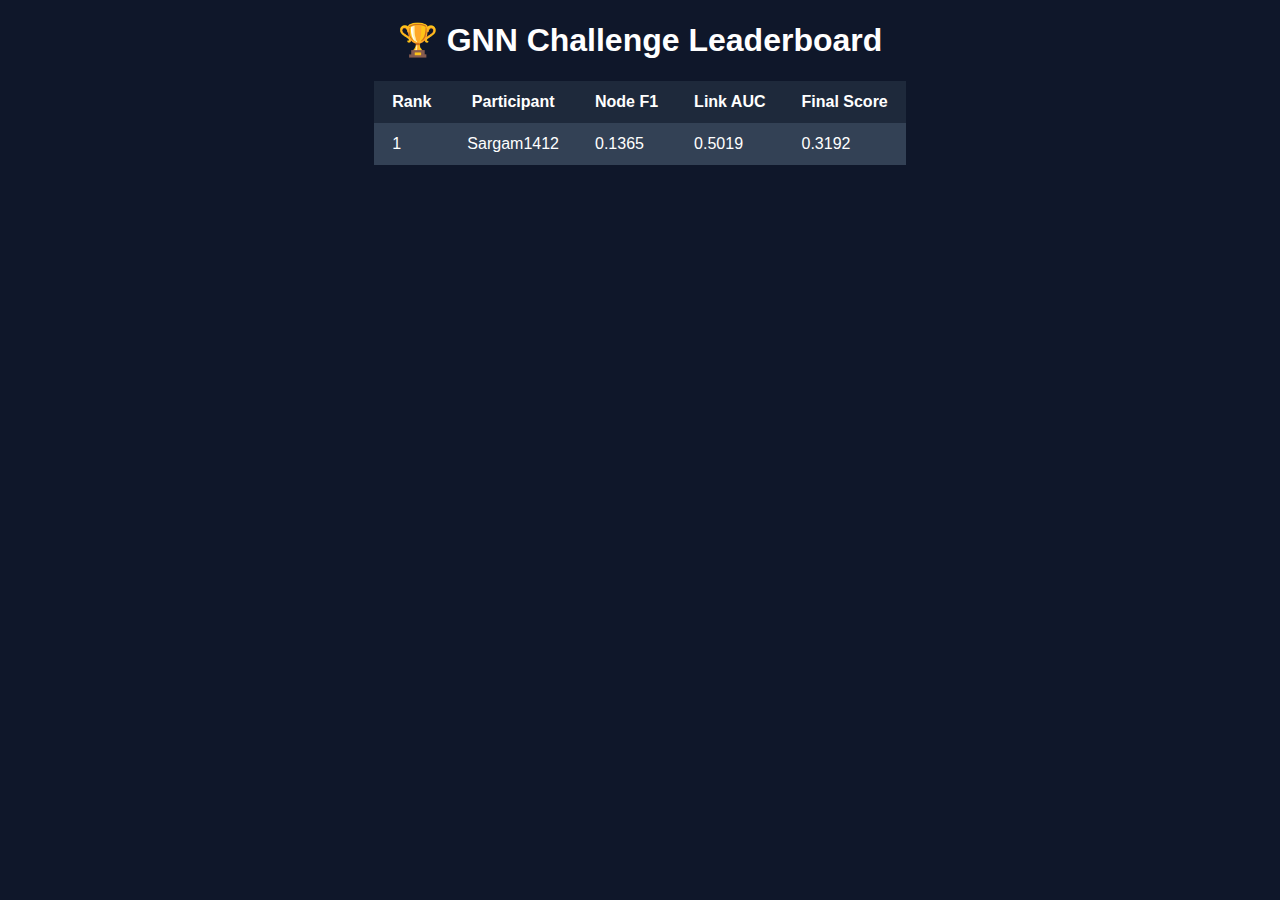
<file: leaderboard.html>
<!DOCTYPE html>
<html>
<head>
  <title>GNN Challenge Leaderboard</title>
  <style>
    body { font-family: Arial; background: #0f172a; color: white; }
    table { border-collapse: collapse; margin: auto; }
    th, td { padding: 12px 18px; }
    th { background: #1e293b; }
    tr:nth-child(even) { background: #1e293b; }
    tr:nth-child(odd) { background: #334155; }
    h1 { text-align: center; }
  </style>
</head>
<body>
<h1>🏆 GNN Challenge Leaderboard</h1>
<table id="board">
  <tr>
    <th>Rank</th>
    <th>Participant</th>
    <th>Node F1</th>
    <th>Link AUC</th>
    <th>Final Score</th>
  </tr>
</table>

<script>
fetch("leaderboard.json")
  .then(res => res.json())
  .then(data => {
    const table = document.getElementById("board");
    data.submissions.forEach((s, i) => {
      table.innerHTML += `
        <tr>
          <td>${i+1}</td>
          <td>${s.participant}</td>
          <td>${s.node_f1.toFixed(4)}</td>
          <td>${s.link_auc.toFixed(4)}</td>
          <td>${s.final_score.toFixed(4)}</td>
        </tr>`;
    });
  });
</script>
</body>
</html>
</file>
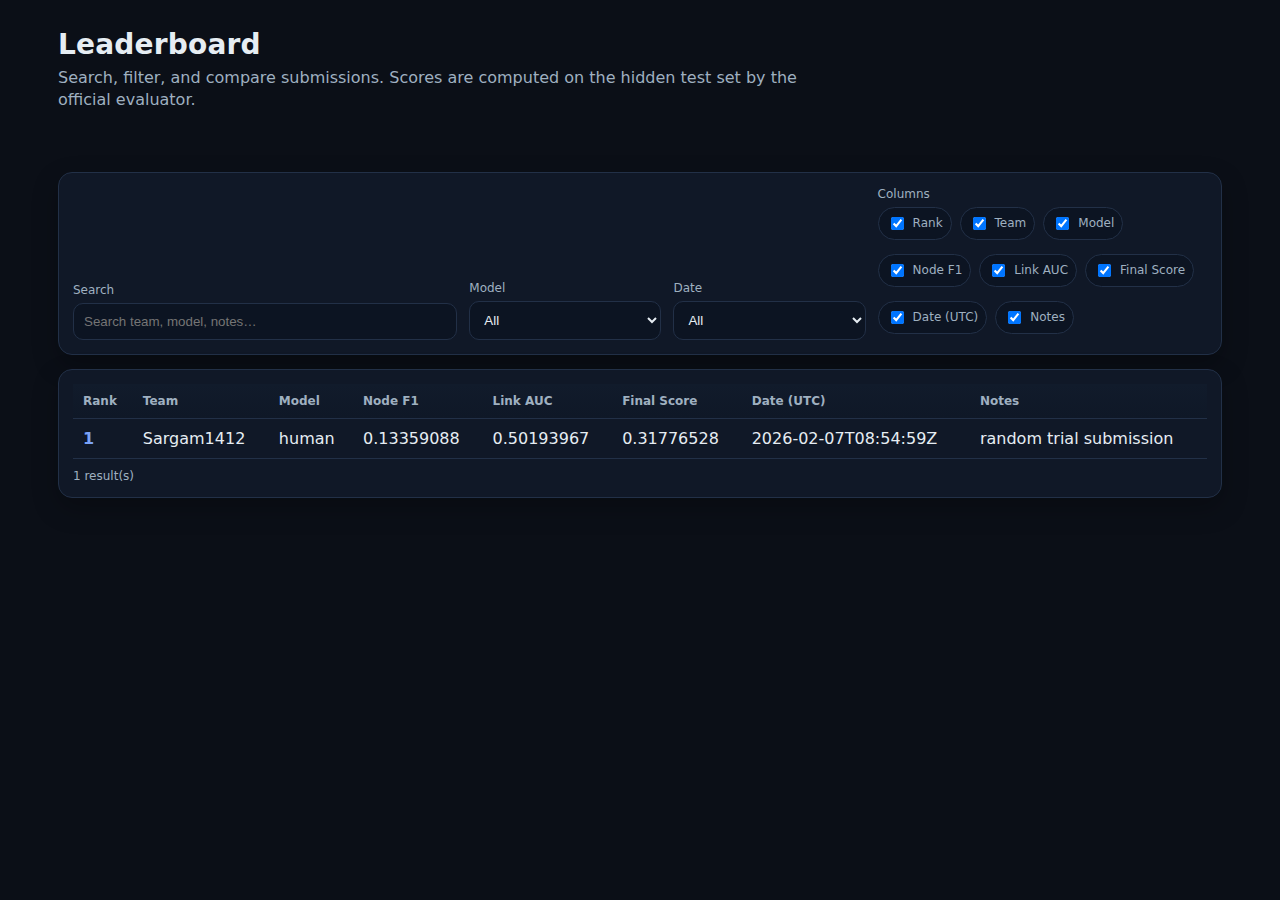
<file: docs/leaderboard.html>
<!doctype html>
<html lang="en">
<head>
  <meta charset="utf-8" />
  <meta name="viewport" content="width=device-width, initial-scale=1" />
  <title>Leaderboard</title>
  <link rel="stylesheet" href="leaderboard.css" />
</head>
<body>
  <header class="wrap">
    <div class="title-row">
      <h1>Leaderboard</h1>
      <p class="sub">
        Search, filter, and compare submissions. Scores are computed on the hidden test set by the official evaluator.
      </p>
    </div>
  </header>

  <main class="wrap">
    <section class="controls card">
      <div class="control">
        <label for="search">Search</label>
        <input id="search" type="search" placeholder="Search team, model, notes…" />
      </div>

      <div class="control">
        <label for="modelFilter">Model</label>
        <select id="modelFilter">
          <option value="all">All</option>
        </select>
      </div>

      <div class="control">
        <label for="dateFilter">Date</label>
        <select id="dateFilter">
          <option value="all">All</option>
          <option value="last30">Last 30 days</option>
          <option value="last180">Last 180 days</option>
        </select>
      </div>

      <div class="control">
        <label>Columns</label>
        <div class="checks" id="columnToggles"></div>
      </div>
    </section>

    <section class="card">
      <div class="table-wrap">
        <table id="tbl">
          <thead>
            <tr>
              <th data-key="rank" data-sort="number">Rank</th>
              <th data-key="team" data-sort="string">Team</th>
              <th data-key="model" data-sort="string">Model</th>
              <th data-key="node_f1" data-sort="number">Node F1</th>
              <th data-key="link_auc" data-sort="number">Link AUC</th>
              <th data-key="score" data-sort="number">Final Score</th>
              <th data-key="timestamp_utc" data-sort="string">Date (UTC)</th>
              <th data-key="notes" data-sort="string">Notes</th>
            </tr>
          </thead>
          <tbody></tbody>
        </table>
      </div>
      <div class="foot">
        <span id="status">Loading leaderboard…</span>
      </div>
    </section>
  </main>

  <script src="leaderboard.js"></script>
</body>
</html>
</file>
<file: docs/leaderboard.css>
:root{
  --bg:#0b0f17;
  --panel:#101827;
  --text:#e6edf3;
  --muted:#9fb0c0;
  --border:#223047;
  --accent:#7aa2f7;
  --good:#3fb950;
}
*{box-sizing:border-box}
body{
  margin:0;
  font-family: ui-sans-serif, system-ui, -apple-system, Segoe UI, Roboto, Helvetica, Arial;
  background:var(--bg);
  color:var(--text);
}
.wrap{max-width:1200px;margin:0 auto;padding:18px}
header .title-row{padding:10px 0}
h1{margin:0 0 6px 0;font-size:28px;letter-spacing:.2px}
.sub{margin:0;color:var(--muted);max-width:75ch;line-height:1.4}
.card{
  background:var(--panel);
  border:1px solid var(--border);
  border-radius:14px;
  padding:14px;
  box-shadow:0 10px 26px rgba(0,0,0,.25);
  margin:14px 0;
}
.controls{
  display:grid;
  grid-template-columns: 1.4fr 0.7fr 0.7fr 1.2fr;
  gap:12px;
  align-items:end;
}
.control label{display:block;font-size:12px;color:var(--muted);margin:0 0 6px}
input[type="search"], select{
  width:100%;
  padding:10px 10px;
  border-radius:10px;
  border:1px solid var(--border);
  background:#0c1422;
  color:var(--text);
  outline:none;
}
input[type="search"]:focus, select:focus{border-color:var(--accent)}
.checks{display:flex;flex-wrap:wrap;gap:8px}
.checks label{
  display:flex;gap:6px;align-items:center;
  font-size:12px;color:var(--muted);
  border:1px solid var(--border);
  padding:6px 8px;border-radius:999px;background:#0c1422;
  user-select:none;
}
.table-wrap{overflow:auto}
table{width:100%;border-collapse:separate;border-spacing:0}
th, td{padding:10px 10px;border-bottom:1px solid var(--border);white-space:nowrap}
th{
  position:sticky;top:0;
  background:linear-gradient(#111b2b, #0f1827);
  text-align:left;
  font-size:12px;
  color:var(--muted);
  cursor:pointer;
}
tbody tr:hover{background:#0d1626}
td.score, td.node_f1, td.link_auc{font-variant-numeric:tabular-nums}
td.rank{color:var(--accent);font-weight:600}
.foot{display:flex;justify-content:space-between;align-items:center;margin-top:10px;color:var(--muted);font-size:12px}
@media (max-width: 900px){
  .controls{grid-template-columns:1fr 1fr; }
}
</file>
